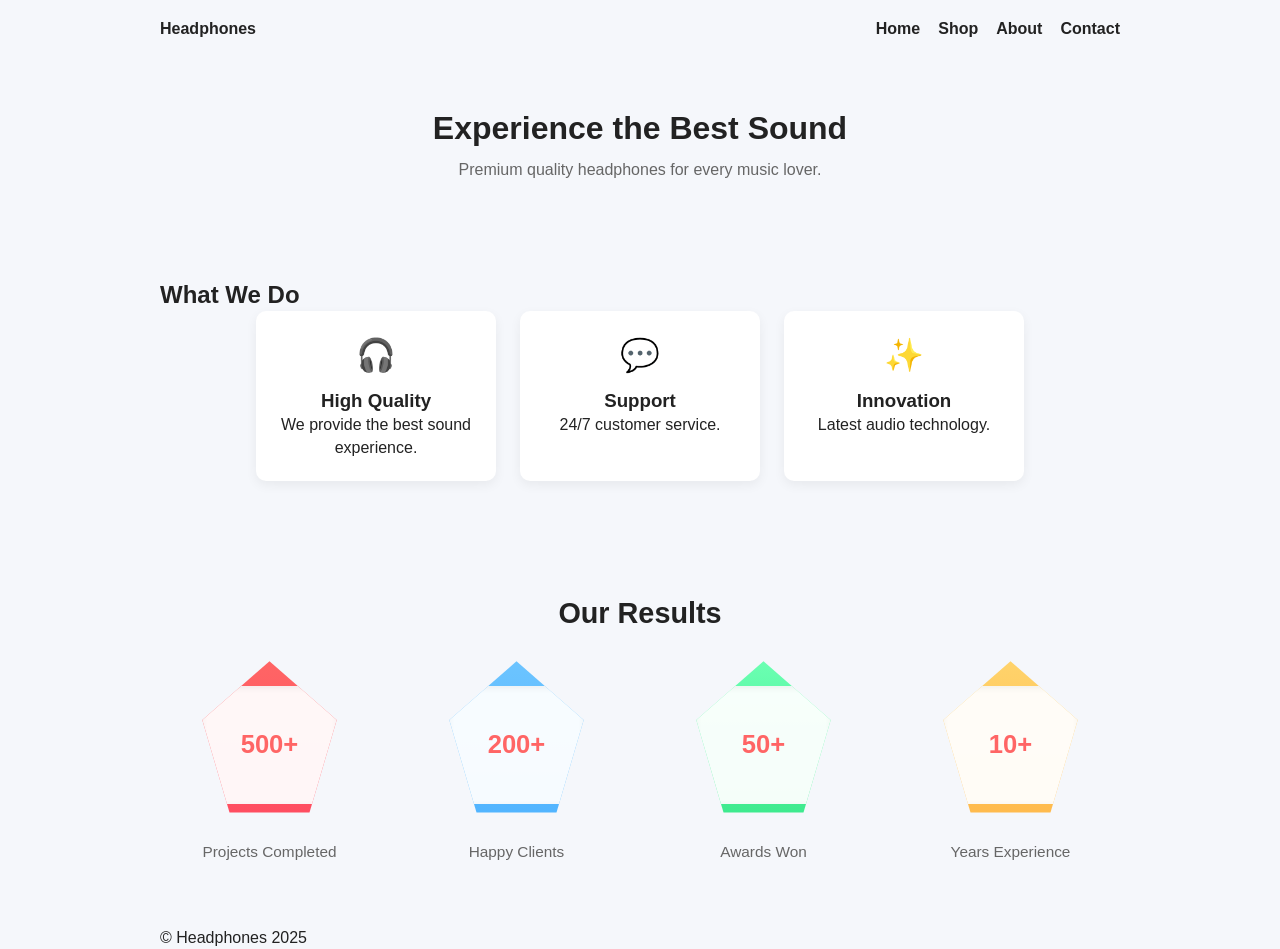
<file: headphones/6-index.html>
<!DOCTYPE html>
<html lang="en">
<head>
  <meta charset="utf-8" />
  <meta name="viewport" content="width=device-width,initial-scale=1" />
  <title>Headphones — Our Results (CSS Pentagons)</title>
  <link rel="stylesheet" href="6-styles.css">
</head>
<body>
  <header class="header">
    <div class="container">
      <nav class="nav">
        <a href="#" class="logo">Headphones</a>
        <ul class="nav-links">
          <li><a href="#">Home</a></li>
          <li><a href="#">Shop</a></li>
          <li><a href="#">About</a></li>
          <li><a href="#">Contact</a></li>
        </ul>
      </nav>
    </div>
  </header>

  <section class="hero">
    <div class="container">
      <h1>Experience the Best Sound</h1>
      <p>Premium quality headphones for every music lover.</p>
    </div>
  </section>

  <section class="what-we-do">
    <div class="container">
      <h2>What We Do</h2>
      <div class="cards">
        <div class="card">
          <div class="icon">🎧</div>
          <h3>High Quality</h3>
          <p>We provide the best sound experience.</p>
        </div>
        <div class="card">
          <div class="icon">💬</div>
          <h3>Support</h3>
          <p>24/7 customer service.</p>
        </div>
        <div class="card">
          <div class="icon">✨</div>
          <h3>Innovation</h3>
          <p>Latest audio technology.</p>
        </div>
      </div>
    </div>
  </section>

  <section class="our-results">
    <div class="container">
      <h2>Our Results</h2>

      <div class="results-grid" role="list" aria-label="Our results statistics">
        <div class="result" role="listitem" aria-label="Projects completed: 500 plus">
          <div class="pentagon" aria-hidden="true">
            <div class="pentagon-inner">
              <span class="result-number">500+</span>
            </div>
          </div>
          <p class="result-label">Projects Completed</p>
        </div>

        <div class="result" role="listitem" aria-label="Happy clients: 200 plus">
          <div class="pentagon" aria-hidden="true">
            <div class="pentagon-inner">
              <span class="result-number">200+</span>
            </div>
          </div>
          <p class="result-label">Happy Clients</p>
        </div>

        <div class="result" role="listitem" aria-label="Awards won: 50 plus">
          <div class="pentagon" aria-hidden="true">
            <div class="pentagon-inner">
              <span class="result-number">50+</span>
            </div>
          </div>
          <p class="result-label">Awards Won</p>
        </div>

        <div class="result" role="listitem" aria-label="Years of experience: 10 plus">
          <div class="pentagon" aria-hidden="true">
            <div class="pentagon-inner">
              <span class="result-number">10+</span>
            </div>
          </div>
          <p class="result-label">Years Experience</p>
        </div>
      </div>
    </div>
  </section>

  <footer class="footer">
    <div class="container">
      <p>© Headphones 2025</p>
    </div>
  </footer>
</body>
</html>
</file>
<file: headphones/6-styles.css>
* { box-sizing: border-box; margin: 0; padding: 0; }

:root{
  --bg: #f5f7fb;
  --text: #222;
  --muted: #666;
  --accent: #FF6565;
  --container: 1000px;
  --pentagon-size: 160px;
}

body{
  font-family: "Source Sans Pro", Arial, sans-serif;
  background: var(--bg);
  color: var(--text);
  line-height: 1.4;
}

.container{
  max-width: var(--container);
  margin: 0 auto;
  padding: 0 20px;
}

.header { padding: 18px 0; background: transparent; }
.nav { display:flex; justify-content:space-between; align-items:center; }
.logo { font-weight:700; text-decoration:none; color:var(--text); }
.nav-links { list-style:none; display:flex; gap:18px; }
.nav-links a { text-decoration:none; color:var(--text); font-weight:600; }
.nav-links a:hover{ color: var(--accent); }

.hero { padding:48px 0; text-align:center; }
.hero h1 { font-size:2rem; margin-bottom:8px; }
.hero p { color:var(--muted); }

.what-we-do { padding:48px 0; }
.cards { display:flex; gap:24px; justify-content:center; flex-wrap:wrap; }
.card { background:#fff; padding:22px; border-radius:10px; width:240px; box-shadow:0 4px 12px rgba(0,0,0,0.06); text-align:center; }
.card .icon { font-size:32px; margin-bottom:10px; }


.our-results { padding:64px 0; }
.our-results h2 { text-align:center; font-size:1.8rem; margin-bottom:28px; }

.results-grid{
  display:grid;
  grid-template-columns: repeat(4, 1fr);
  gap: 28px;
  align-items: start;
  justify-items: center;
}

.result {
  display:flex;
  flex-direction:column;
  align-items:center;
  text-align:center;
  gap:12px;
}

.pentagon{
  width: var(--pentagon-size);
  height: calc(var(--pentagon-size) * 1.05);
  display:flex;
  align-items:center;
  justify-content:center;
  clip-path: polygon(
    50% 0%,   
    92% 35%,   
    75% 90%,  
    25% 90%,  
    8% 35%    
  );
  background: linear-gradient(180deg, rgba(255,101,101,0.95) 0%, rgba(255,101,101,0.85) 100%);
  box-shadow: 0 8px 20px rgba(0,0,0,0.12);
  position: relative;
  transition: transform 240ms ease, box-shadow 240ms ease;
}

.pentagon-inner{
  width: 84%;
  height: 70%;
  background: rgba(255,255,255,0.95);
  border-radius: 8px;
  display:flex;
  align-items:center;
  justify-content:center;
  box-shadow: inset 0 2px 6px rgba(0,0,0,0.06);
  text-align:center;
}

.result-number{
  font-size: 1.6rem;
  font-weight: 700;
  color: var(--accent);
}

.result-label{
  font-size: 0.96rem;
  color: var(--muted);
  max-width: 160px;
}

.result:hover .pentagon{
  transform: translateY(-8px) scale(1.03);
  box-shadow: 0 18px 36px rgba(0,0,0,0.16);
}

.results-grid .result:nth-child(1) .pentagon { background: linear-gradient(180deg,#FF6565,#FF4B60); }
.results-grid .result:nth-child(2) .pentagon { background: linear-gradient(180deg,#6CC4FF,#4FB3FF); }
.results-grid .result:nth-child(3) .pentagon { background: linear-gradient(180deg,#6BFFB2,#39E88A); }
.results-grid .result:nth-child(4) .pentagon { background: linear-gradient(180deg,#FFD36B,#FFB84A); }

@media (max-width: 900px){
  .results-grid { grid-template-columns: repeat(2, 1fr); gap:18px; }
}

@media (max-width: 480px){
  :root { --pentagon-size: 140px; }
  .results-grid { grid-template-columns: 1fr; gap:18px; padding: 0 20px; }
  .result-label { max-width: 240px; }
  .hero h1 { font-size:1.5rem; }
}
</file>
